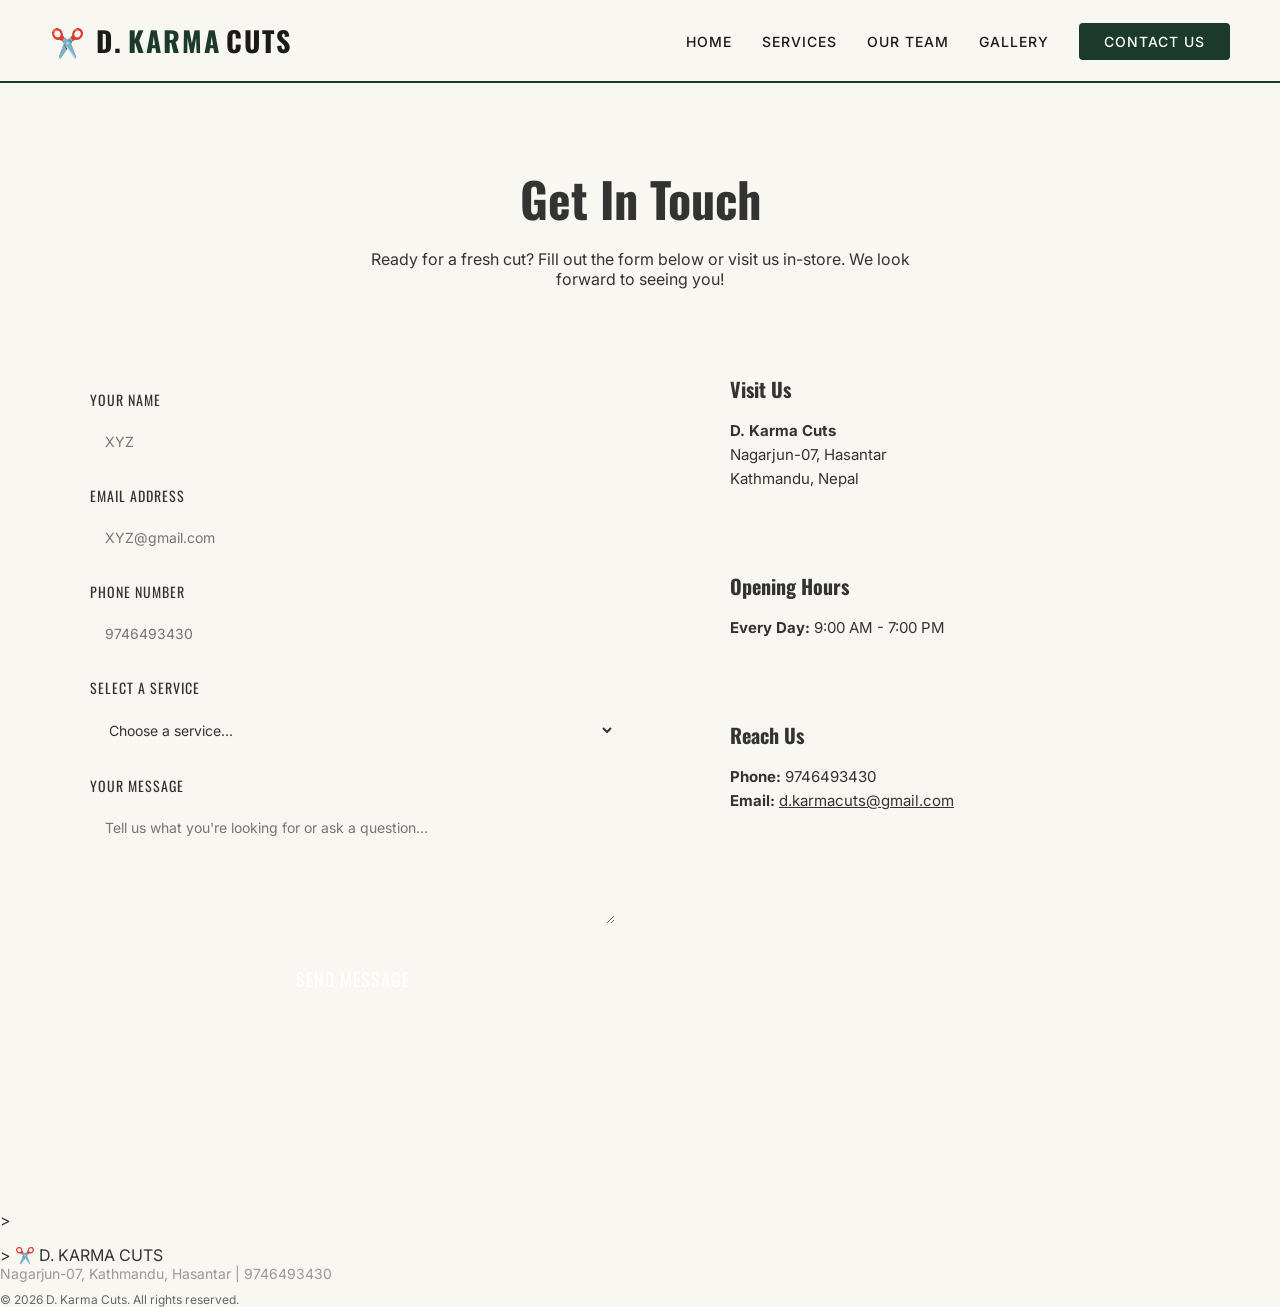
<file: contact.html>
<!DOCTYPE html>
<html lang="en">
<head>
    <meta charset="UTF-8">
    <meta name="viewport" content="width=device-width, initial-scale=1.0">
    <title>Contact Us | D. Karma Cuts</title>

    <link rel="stylesheet" href="style.css">

    <style>
        .contact-page {
            padding: 80px 50px;
            background: var(--pure-white);
            max-width: 1400px;
            margin: 0 auto;
            text-align: center;
        }

        .contact-title {
            font-family: 'Oswald', sans-serif;
            font-size: 48px;
            color: var(--dark-gray);
            margin-bottom: 15px;
        }

        .contact-title span {
            border-bottom: 4px solid var(--pure-black);
            padding-bottom: 5px;
        }

        .contact-subtext {
            color: var(--mid-gray);
            margin-bottom: 60px;
            max-width: 600px;
            margin-left: auto;
            margin-right: auto;
        }

        .contact-wrapper {
            display: flex;
            justify-content: space-between;
            gap: 50px;
            text-align: left;
            flex-wrap: wrap;
        }

        .contact-form {
            flex: 1;
            min-width: 300px;
            background: var(--bg-light-gray);
            padding: 40px;
            border-radius: 8px;
            border: 1px solid var(--light-gray);
        }

        .form-group {
            margin-bottom: 20px;
        }

        .form-group label {
            display: block;
            font-family: 'Oswald', sans-serif;
            font-size: 14px;
            text-transform: uppercase;
            letter-spacing: 1px;
            margin-bottom: 8px;
            color: var(--dark-gray);
        }

        .form-group input, 
        .form-group select, 
        .form-group textarea {
            width: 100%;
            padding: 15px;
            border: 1px solid var(--light-gray);
            border-radius: 4px;
            background: var(--pure-white);
            font-family: 'Inter', sans-serif;
            font-size: 14px;
            color: var(--dark-gray);
            transition: border-color 0.3s ease, box-shadow 0.3s ease;
        }

        .form-group input:focus, 
        .form-group select:focus, 
        .form-group textarea:focus {
            outline: none;
            border-color: var(--pure-black);
            box-shadow: 0 4px 10px rgba(0, 0, 0, 0.05);
        }

        .form-group textarea {
            resize: vertical;
            min-height: 120px;
        }

        .submit-btn {
            width: 100%;
            background: var(--pure-black);
            color: #ffffff;
            padding: 18px;
            border: none;
            border-radius: 4px;
            font-family: 'Oswald', sans-serif;
            font-size: 18px;
            text-transform: uppercase;
            letter-spacing: 1px;
            cursor: pointer;
            transition: background 0.3s ease, transform 0.2s ease;
        }

        .submit-btn:hover {
            background: var(--mid-gray);
            transform: translateY(-3px);
            box-shadow: 0 6px 15px rgba(0,  0, 0, 0.3);
        }

        /* --- RIGHT SIDE: INFO & MAP --- */
        .contact-info {
            flex: 1;
            min-width: 300px;
            display: flex;
            flex-direction: column;
            gap: 30px;
        }

        .info-card {
            background: var(--bg-light-gray);
            padding: 25px;
            border-radius: 8px;
            border: 1px solid var(--light-gray);
        }

        .info-card h3 {
            font-family: 'Oswald', sans-serif;
            font-size: 20px;
            color: var(--dark-gray);
            margin-bottom: 10px;
            border-bottom: 2px solid var(--pure-black);
            display: inline-block;
            padding-bottom: 5px;
        }

        .info-card p {
            color: var(--mid-gray);
            font-size: 15px;
            line-height: 1.6;
        }

        .info-card p strong {
            color: var(--pure-black);
        }

        .map-container {
            flex: 1;
            min-height: 250px;
            border-radius: 8px;
            border: 2px solid var(--pure-black);
            overflow: hidden;
            background: var(--light-gray); /* Placeholder color */
        }

        .map-container iframe {
            width: 100%;
            height: 100%;
            min-height: 250px;
            border: 0;
            filter: grayscale(100%); /* Makes the map black & white */
        }

        @media (max-width: 900px) {
            .contact-page {
                padding: 60px 20px;
            }
            
            .contact-wrapper {
                flex-direction: column;
            }
            
            .contact-form, .contact-info {
                min-width: 100%;
            }
            
            .contact-title {
                font-size: 36px;
            }
        }
    </style>
</head>
<body>

    <nav>
        <div class="logo">✂️ D. <span>KARMA</span> CUTS</div>
        <ul class="nav-links">
            <li><a href="index.html">Home</a></li>
            <li><a href="#services">Services</a></li>
            <li><a href="#team">Our Team</a></li>
            <li><a href="#gallery">Gallery</a></li>
            <li><a href="contact.html" class="book-btn">Contact Us</a></li>
        </ul>
    </nav>

    <header class="contact-page">
        <h1 class="contact-title">Get In <span>Touch</span></h1>
        <p class="contact-subtext">
            Ready for a fresh cut? Fill out the form below or visit us in-store. We look forward to seeing you!
        </p>

        <div class="contact-wrapper">

            <form class="contact-form">
                <div class="form-group">
                    <label for="name">Your Name</label>
                    <input type="text" id="name" name="name" placeholder="XYZ" required>
                </div>

                <div class="form-group">
                    <label for="email">Email Address</label>
                    <input type="email" id="email" name="email" placeholder="XYZ@gmail.com" required>
                </div>

                <div class="form-group">
                    <label for="phone">Phone Number</label>
                    <input type="tel" id="phone" name="phone" placeholder="9746493430">
                </div>

                <div class="form-group">
                    <label for="service">Select a Service</label>
                    <select id="service" name="service" required>
                        <option value="" disabled selected>Choose a service...</option>
                        <option value="classic">Classic Haircut</option>
                        <option value="fade">Modern Fade</option>
                        <option value="shave">Hot Towel Shave</option>
                        <option value="beard">Beard Grooming</option>
                        <option value="other">Other / Not Sure</option>
                    </select>
                </div>

                <div class="form-group">
                    <label for="message">Your Message</label>
                    <textarea id="message" name="message" placeholder="Tell us what you're looking for or ask a question..."></textarea>
                </div>

                <button type="submit" class="submit-btn">Send Message</button>
            </form>

            <div class="contact-info">

                <div class="info-card">
                    <h3>Visit Us</h3>
                    <p>
                        <strong>D. Karma Cuts</strong><br>
                        Nagarjun-07, Hasantar<br>
                        Kathmandu, Nepal
                    </p>
                </div>

                <!-- Hours -->
                <div class="info-card">
                    <h3>Opening Hours</h3>
                    <p>
                        <strong>Every Day:</strong> 9:00 AM - 7:00 PM<br>
                    </p>
                </div>

                <div class="info-card">
                    <h3>Reach Us</h3>
                    <p>
                        <strong>Phone:</strong> 9746493430<br>
                        <strong>Email:</strong> <a href="mailto:d.karmacuts@gmail.com" style="color: var(--dark-gray); text-decoration: underline;">d.karmacuts@gmail.com</a>
                    </p>
                </div>

            </div>
        </div>
    </header>

    <!-- FOOTER (UPDATED TO REAL ADDRESS) -->
    <footer style="background: var(--pure-black); color: #ffffff; padding: 40px 50px; text-align: center; border-top: 4px solid var(--light-gray);"></footer>>
        <div class="logo" style="justify-content: center; color: #ffffff; margin-bottom: 15px;"></div>>
            ✂️ D. <span style="color: var(--light-gray);">KARMA</span> CUTS
        </div>
        <p style="color: #999; font-size: 14px; margin-bottom: 10px;">Nagarjun-07, Kathmandu, Hasantar | 9746493430</p>
        <p style="color: #666; font-size: 12px;">&copy; 2026 D. Karma Cuts. All rights reserved.</p>
    </footer>

</body>
</html>
</file>
<file: style.css>
@import url('https://fonts.googleapis.com/css2?family=Oswald:wght@500;700&family=Inter:wght@400;500&display=swap');

* {
    margin: 0;
    padding: 0;
    box-sizing: border-box;
}

body {
    font-family: 'Inter', sans-serif;
    color: #333333;
    background-color: #F9F7F2;
    overflow-x: hidden;
}

:root {
    --brand-green: #1B3A2B;
    --brand-gold: #C29B4D;
    --bg-cream: #F9F7F2;
    --bg-cream-dark: #e8e3d4;
    --text-dark: #1A1A1A;
    --text-gray: #555555;
}

nav {
    display: flex;
    justify-content: space-between;
    align-items: center;
    padding: 20px 50px;
    background: var(--bg-cream);
    border-bottom: 2px solid var(--brand-green);
    position: sticky;
    top: 0;
    z-index: 1000;
}

.logo {
    font-family: 'Oswald', sans-serif;
    font-weight: 700;
    font-size: 28px;
    letter-spacing: 2px;
    color: var(--text-dark);
    display: flex;
    align-items: center;
    gap: 5px;
}

.logo span {
    color: var(--brand-green);
}

.nav-links {
    display: flex;
    gap: 30px;
    list-style: none;
    align-items: center;
}

.nav-links a {
    text-decoration: none;
    color: var(--text-dark);
    font-weight: 500;
    text-transform: uppercase;
    font-size: 14px;
    letter-spacing: 1px;
    transition: color 0.3s ease;
}

.nav-links a:hover {
    color: var(--brand-gold);
}

.book-btn {
    background: var(--brand-green);
    color: #ffffff !important;
    padding: 10px 25px;
    border-radius: 4px;
    transition: background 0.3s ease, transform 0.2s ease;
}

.book-btn:hover {
    background: var(--brand-gold) !important;
    transform: translateY(-2px);
}

.hero {
    display: flex;
    align-items: center;
    justify-content: space-between;
    padding: 80px 50px;
    min-height: 85vh;
    /* Diagonal gradient for a modern look */
    background: linear-gradient(135deg, var(--bg-cream) 60%, var(--bg-cream-dark) 100%);
    position: relative;
}

.hero-content {
    max-width: 50%;
}

.hero-title {
    font-family: 'Oswald', sans-serif;
    font-weight: 700;
    font-size: 72px;
    line-height: 1.1;
    color: var(--text-dark);
    margin-bottom: 25px;
}

.hero-title span {
    color: var(--brand-green);
    display: inline-block;
    padding-bottom: 5px;
    border-bottom: 4px solid var(--brand-gold);
}

.hero-subtext {
    font-size: 18px;
    line-height: 1.6;
    color: var(--text-gray);
    margin-bottom: 45px;
    max-width: 450px;
}

.hero-buttons {
    display: flex;
    gap: 20px;
}

.cta-primary {
    background: var(--brand-green);
    color: #ffffff;
    padding: 18px 40px;
    text-decoration: none;
    font-weight: 600;
    font-size: 16px;
    border-radius: 4px;
    transition: background 0.3s ease, transform 0.2s ease;
    display: inline-block;
    box-shadow: 0 4px 10px rgba(27, 58, 43, 0.3); /* Subtle shadow */
}

.cta-primary:hover {
    background: var(--brand-gold);
    transform: translateY(-3px);
    box-shadow: 0 6px 15px rgba(194, 155, 77, 0.4);
}

.cta-secondary {
    background: transparent;
    color: var(--text-dark);
    border: 2px solid var(--text-dark);
    padding: 16px 40px; /* 2px padding less to account for border */
    text-decoration: none;
    font-weight: 600;
    font-size: 16px;
    border-radius: 4px;
    transition: all 0.3s ease;
}

.cta-secondary:hover {
    background: var(--text-dark);
    color: #ffffff;
    transform: translateY(-3px);
}

.hero-image-container {
    position: relative;
    max-width: 45%;
}

.hero-image {
    width: 100%;
    height: auto;
    border-radius: 12px;
    box-shadow: 20px 20px 0px var(--brand-green); /* Signature shadow */
    object-fit: cover;
    aspect-ratio: 4/3; /* Keeps image proportions consistent */
}

.floating-logo {
    position: absolute;
    top: -30px;
    right: -30px;
    background: #ffffff;
    padding: 15px 25px;
    border-radius: 50px;
    box-shadow: 0 15px 40px rgba(0, 0, 0, 0.15);
    font-family: 'Oswald', sans-serif;
    font-weight: 700;
    font-size: 22px;
    color: var(--text-dark);
    display: flex;
    align-items: center;
    gap: 12px;
    z-index: 10;
    transform: rotate(-5deg);
}

.floating-logo span {
    color: var(--brand-green);
}

@media (max-width: 1024px) {
    .hero-title { font-size: 60px; }
    .floating-logo { padding: 10px 20px; font-size: 18px; top: -15px; right: -15px; }
}

@media (max-width: 900px) {
    nav { padding: 15px 20px; }
    
    .nav-links {
        display: none;
    }
    
    .hero {
        flex-direction: column-reverse;
        padding: 60px 20px;
        text-align: center;
        min-height: auto;
        gap: 50px;
    }
    
    .hero-content {
        max-width: 100%;
    }
    
    .hero-title {
        font-size: 42px;
    }
    
    .hero-subtext {
        margin: 0 auto 40px auto;
        max-width: 100%;
    }
    
    .hero-buttons {
        justify-content: center;
        flex-wrap: wrap;
    }
    
    .hero-image-container {
        max-width: 85%;
    }
    
    .hero-image {
        box-shadow: 10px 10px 0px var(--brand-green);
    }
    
    .floating-logo {
        top: -15px;
        right: 0px;
        font-size: 16px;
        padding: 8px 15px;
    }
}
</file>
